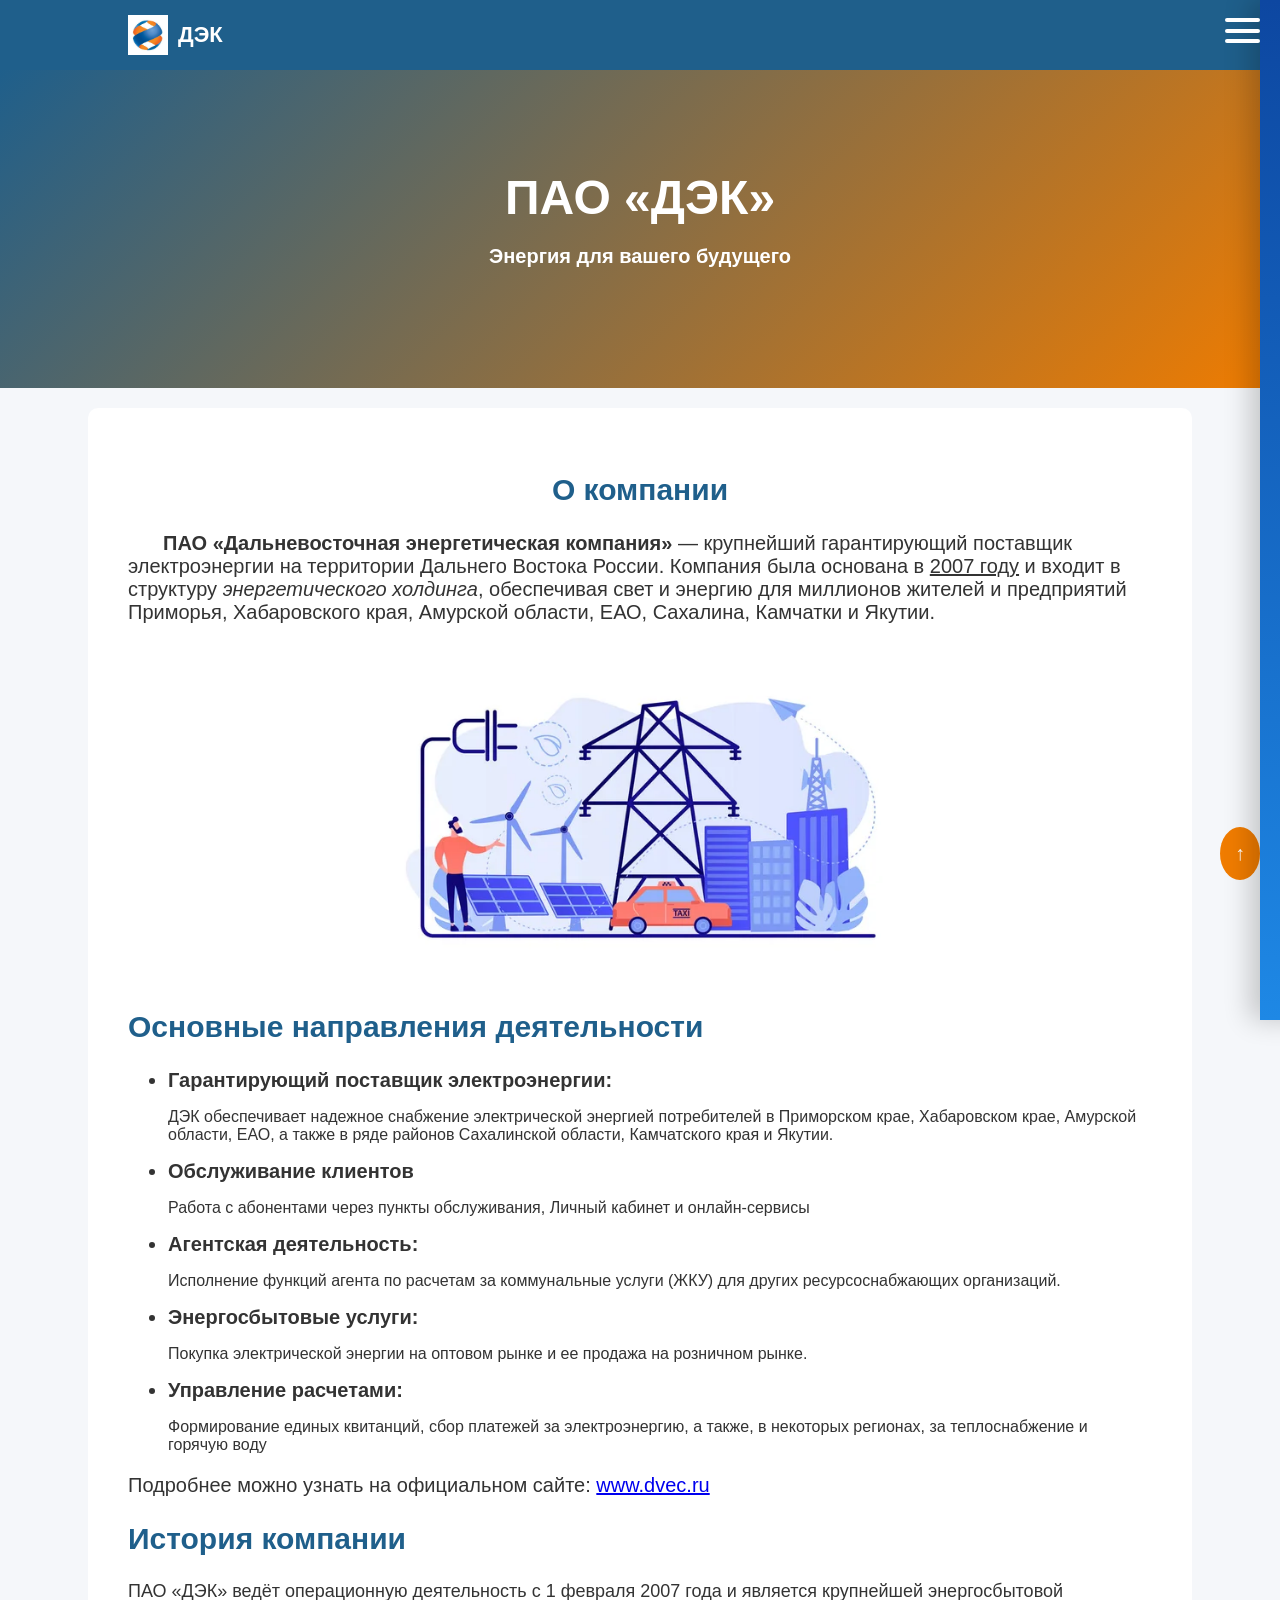
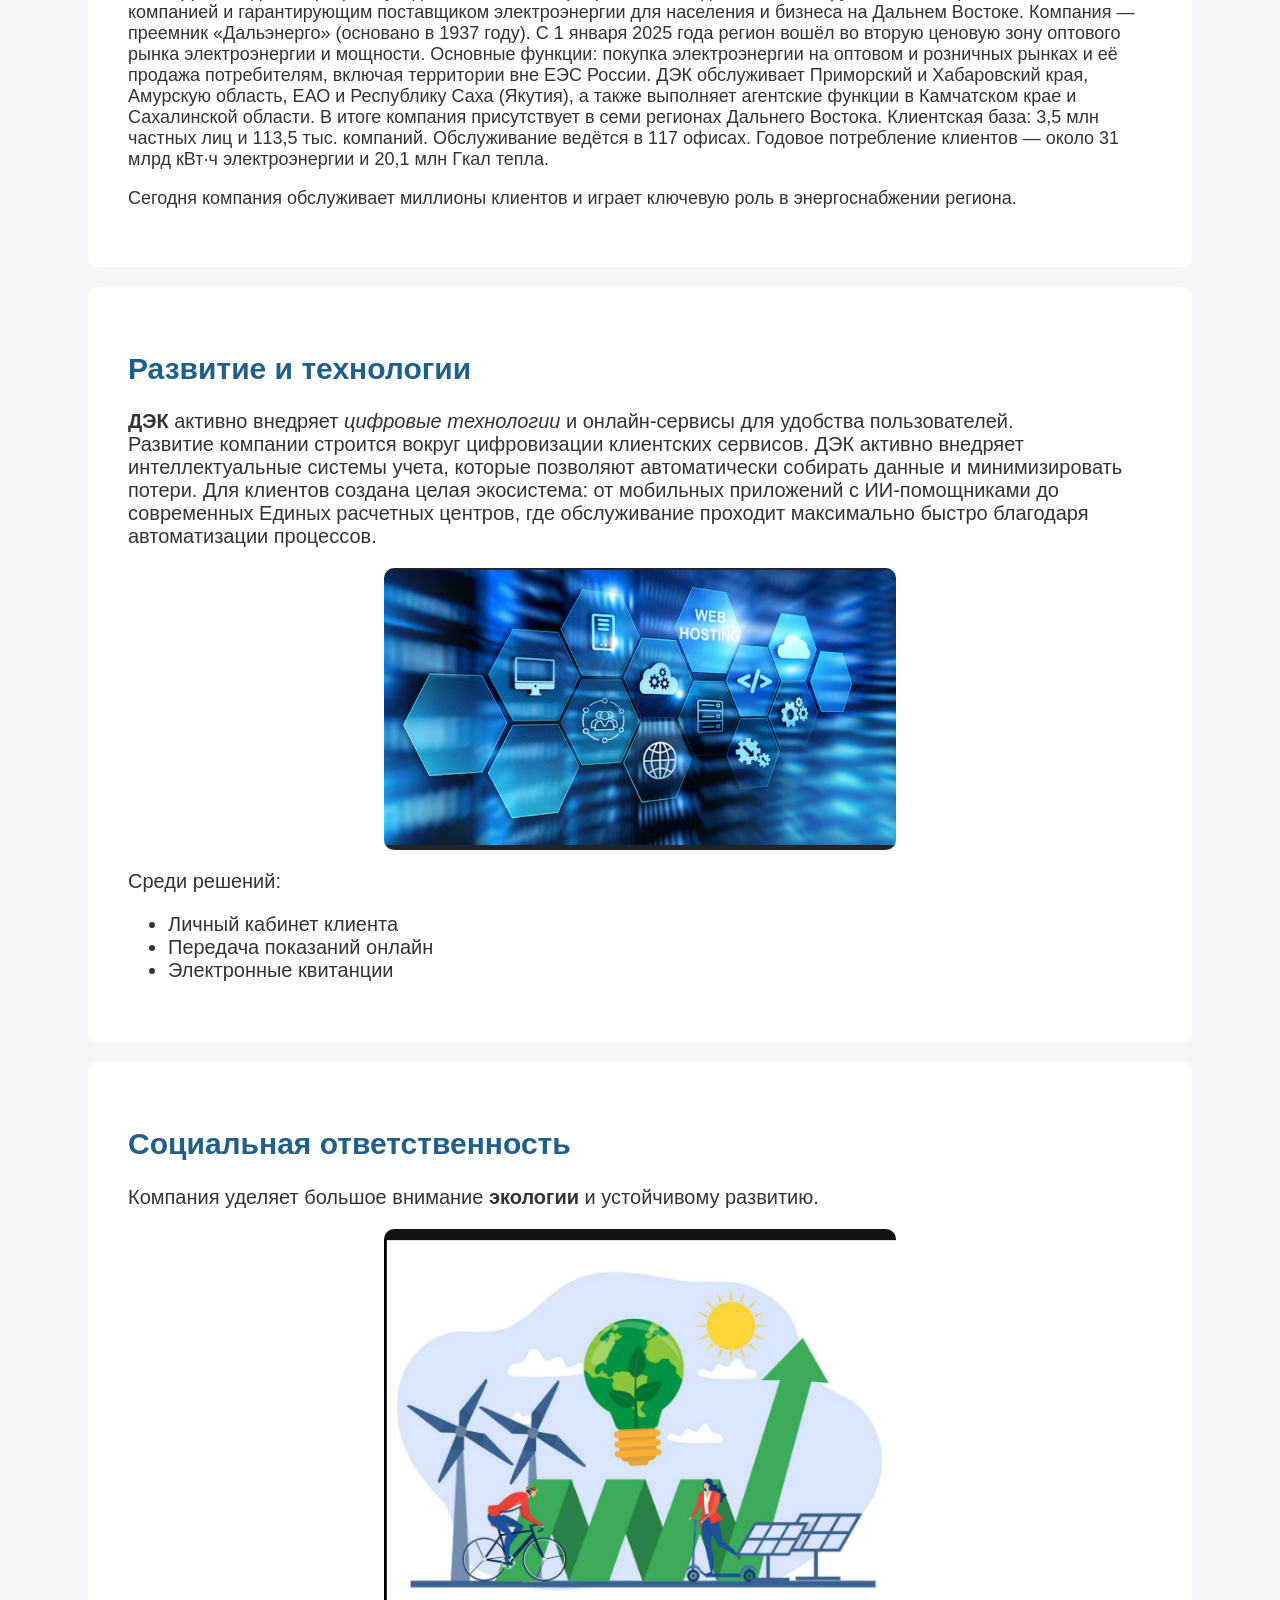
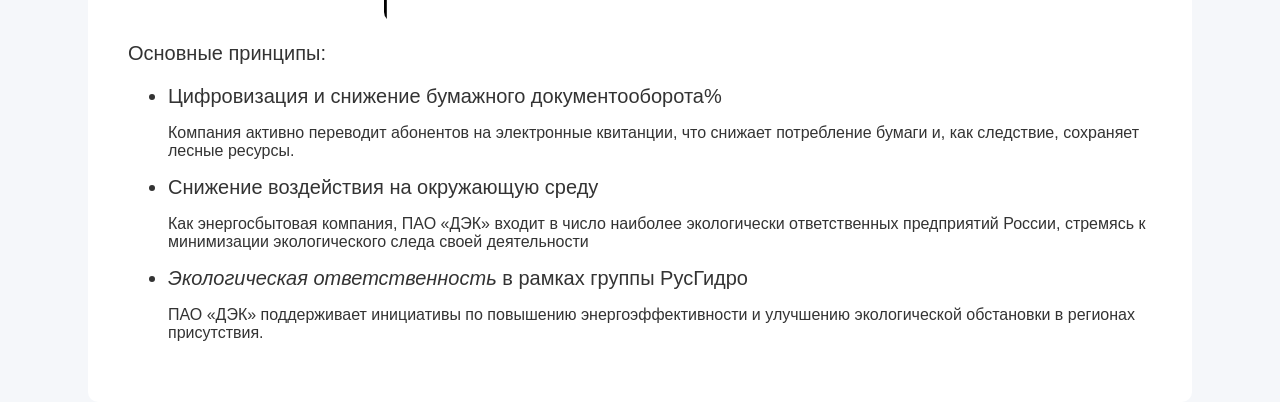
<file: index.html>
<!DOCTYPE html>
<html lang="ru">
<head>
    <meta charset="UTF-8">
    <title>О компании ПАО ДЭК</title>
    <link rel="stylesheet" href="company.css">
    <link rel="icon" href="../favicon-32x32.png">
    <link rel="icon" href="../favicon-16x16.png">
</head>

<style>
    .burger {
        position: fixed;
        top: 18px;
        right: 20px;
        width: 35px;
        height: 25px;
        cursor: pointer;
        z-index: 2000;

        display: flex;
        flex-direction: column;
        justify-content: space-between;
    }

    .burger span {
        height: 4px;
        background: white;
        border-radius: 3px;
        transition: 0.3s;
    }

    .side-menu {
        position: fixed;
        top: 0;
        right: -260px;
        width: 240px;
        height: 100%;
        background: linear-gradient(180deg, #0d47a1, #1e88e5);
        color: white;
        padding: 60px 20px;
        transition: 0.4s ease;
        z-index: 1500;
        box-shadow: -10px 0 25px rgba(0,0,0,0.2);
    }

    .side-menu h2 {
        margin-bottom: 20px;
    }

    .side-menu a {
        display: block;
        color: white;
        text-decoration: none;
        margin: 12px 0;
        font-size: 16px;
        opacity: 0.9;
    }

    .side-menu a:hover {
        opacity: 1;
        transform: translateX(5px);
        transition: 0.2s;
    }


    .side-menu.open {
        right: 0;
    }


    .overlay {
        position: fixed;
        top: 0;
        left: 0;
        width: 100%;
        height: 100%;

        background: rgba(0,0,0,0.4);
        opacity: 0;
        visibility: hidden;

        transition: 0.3s;
        z-index: 1400;
    }

    .overlay.show {
        opacity: 1;
        visibility: visible;
    }
</style>

<script>
    function toggleMenu() {
    const menu = document.getElementById("sideMenu");
    const overlay = document.getElementById("overlay");

    menu.classList.toggle("open");
    overlay.classList.toggle("show");
}
</script>
<body>

    
<div class="burger" onclick="toggleMenu()">
    <span></span>
    <span></span>
    <span></span>
</div>


<div id="sideMenu" class="side-menu">
    <h2>Меню</h2>
    <a href="index.html">О компании</a>
    <a href="news.html">Новости</a>
    <a href="rub-uah-calculator.html">Курс валют</a>
    <a href="map.html">Контакты</a>
    <a href="record.html">Видео</a>
</div>


<div id="overlay" class="overlay" onclick="toggleMenu()"></div>

<div id="top"></div>

<header class="header">
    <div class="container header-inner">
        
        <div class="logo-block">
            <img src="logo.jpeg" alt="ДЭК">
            <h1>ДЭК</h1>
        </div>

</header>

<section class="banner">
    <div class="banner-text">
        <h2>ПАО «ДЭК»</h2>
        <p><b>Энергия для вашего будущего</b></p>
    </div>
</section>

<section class="content container">

    <h1 style="text-align: center">О компании</h1>
    <p style="font-size: 20px; text-indent: 35px;">
        <b>ПАО «Дальневосточная энергетическая компания»</b> — крупнейший гарантирующий поставщик электроэнергии 
        на территории Дальнего Востока России. Компания была основана в <u>2007 году</u> и входит в структуру 
        <i>энергетического холдинга</i>, обеспечивая свет и энергию для миллионов жителей и предприятий Приморья,
        Хабаровского края, Амурской области, ЕАО, Сахалина, Камчатки и Якутии.
    </p>


    <img src="energetic.jpg">


    <h2>Основные направления деятельности</h2>
    <ul>
        <li><b>Гарантирующий поставщик электроэнергии:</b>
            <br><p style="font-size: 16px;">
                ДЭК обеспечивает надежное снабжение электрической энергией потребителей в Приморском крае, Хабаровском крае,
                Амурской области, ЕАО, а также в ряде районов Сахалинской области, Камчатского края и Якутии.
            </p>
        </li>
        <li><b>Обслуживание клиентов</b>
            <br><p style="font-size: 16px;">Работа с абонентами через пункты обслуживания, Личный кабинет и онлайн-сервисы</p>
        </li>
        <li><b>Агентская деятельность:</b>
            <br><p style="font-size: 16px;"> Исполнение функций агента по расчетам за коммунальные услуги (ЖКУ) для других
                ресурсоснабжающих организаций.</p>
        </li>
        <li><b>Энергосбытовые услуги:</b>
            <br><p style="font-size: 16px;">Покупка электрической энергии на оптовом рынке и ее продажа на розничном рынке.</p>
        </li>
        <li><b>Управление расчетами:</b>
            <br><p style="font-size: 16px;">Формирование единых квитанций, сбор платежей за электроэнергию, а также, в 
                некоторых регионах, за теплоснабжение и горячую воду
                </p>

        </li>
    </ul>

    <p>
        Подробнее можно узнать на официальном сайте:
        <a href="https://www.dvec.ru" target="_blank">www.dvec.ru</a>
    </p>

    <h2>История компании</h2>
    <p style="font-size: 18px;">
        ПАО «ДЭК» ведёт операционную деятельность с 1 февраля 2007 года и является крупнейшей энергосбытовой компанией и гарантирующим
        поставщиком электроэнергии для населения и бизнеса на Дальнем Востоке. Компания — преемник «Дальэнерго» (основано в 1937 году).
        С 1 января 2025 года регион вошёл во вторую ценовую зону оптового рынка электроэнергии и мощности.
        Основные функции: покупка электроэнергии на оптовом и розничных рынках и её продажа потребителям, включая территории вне ЕЭС России.
        ДЭК обслуживает Приморский и Хабаровский края, Амурскую область, ЕАО и Республику Саха (Якутия), а также выполняет агентские функции
        в Камчатском крае и Сахалинской области. В итоге компания присутствует в семи регионах Дальнего Востока.
        Клиентская база: 3,5 млн частных лиц и 113,5 тыс. компаний. Обслуживание ведётся в 117 офисах. Годовое потребление клиентов
        — около 31 млрд кВт·ч электроэнергии и 20,1 млн Гкал тепла.
    </p>

    <p style="font-size: 18px;">
        Сегодня компания обслуживает миллионы клиентов и играет ключевую роль в энергоснабжении региона.
    </p>

</section>


<section class="content container">

    <h2>Развитие и технологии</h2>
    <p>
        <b>ДЭК</b> активно внедряет <i>цифровые технологии</i> и онлайн-сервисы для удобства пользователей.
        <br>Развитие компании строится вокруг цифровизации клиентских сервисов. ДЭК активно внедряет интеллектуальные
        системы учета, которые позволяют автоматически собирать данные и минимизировать потери. Для клиентов создана
        целая экосистема: от мобильных приложений с ИИ-помощниками до современных Единых расчетных центров, 
        где обслуживание проходит максимально быстро благодаря автоматизации процессов.
    </p>

    <img src="techonologic.png">

    <p>
        Среди решений:
    </p>

    <ul>
        <li>Личный кабинет клиента</li>
        <li>Передача показаний онлайн</li>
        <li>Электронные квитанции</li>
    </ul>

</section>

<section class="content container">

    <h2>Социальная ответственность</h2>
    <p>
        Компания уделяет большое внимание <b>экологии</b> и устойчивому развитию.
    </p>

    <img src="ecologic.png">

    <p>
        Основные принципы:
    </p>

    <ul>
        <li>
            Цифровизация и снижение бумажного документооборота%
            <br><p style="font-size: 16px;">
                Компания активно переводит абонентов на электронные квитанции, что снижает потребление бумаги
                и, как следствие, сохраняет лесные ресурсы.
            </p>
        </li>
        <li>
            Снижение воздействия на окружающую среду
            <br><p style="font-size: 16px;">
                Как энергосбытовая компания, ПАО «ДЭК» входит в число наиболее экологически ответственных
                предприятий России, стремясь к минимизации экологического следа своей деятельности
            </p>
        </li>
        <li><i>Экологическая ответственность</i> в рамках группы РусГидро
            <br><p style="font-size: 16px;">
                 ПАО «ДЭК» поддерживает инициативы по повышению энергоэффективности и улучшению экологической
                 обстановки в регионах присутствия.
            </p>
        </li>
    </ul>

</section>

<a href="#top" class="to-top">↑</a>

</body>
</html>
</file>
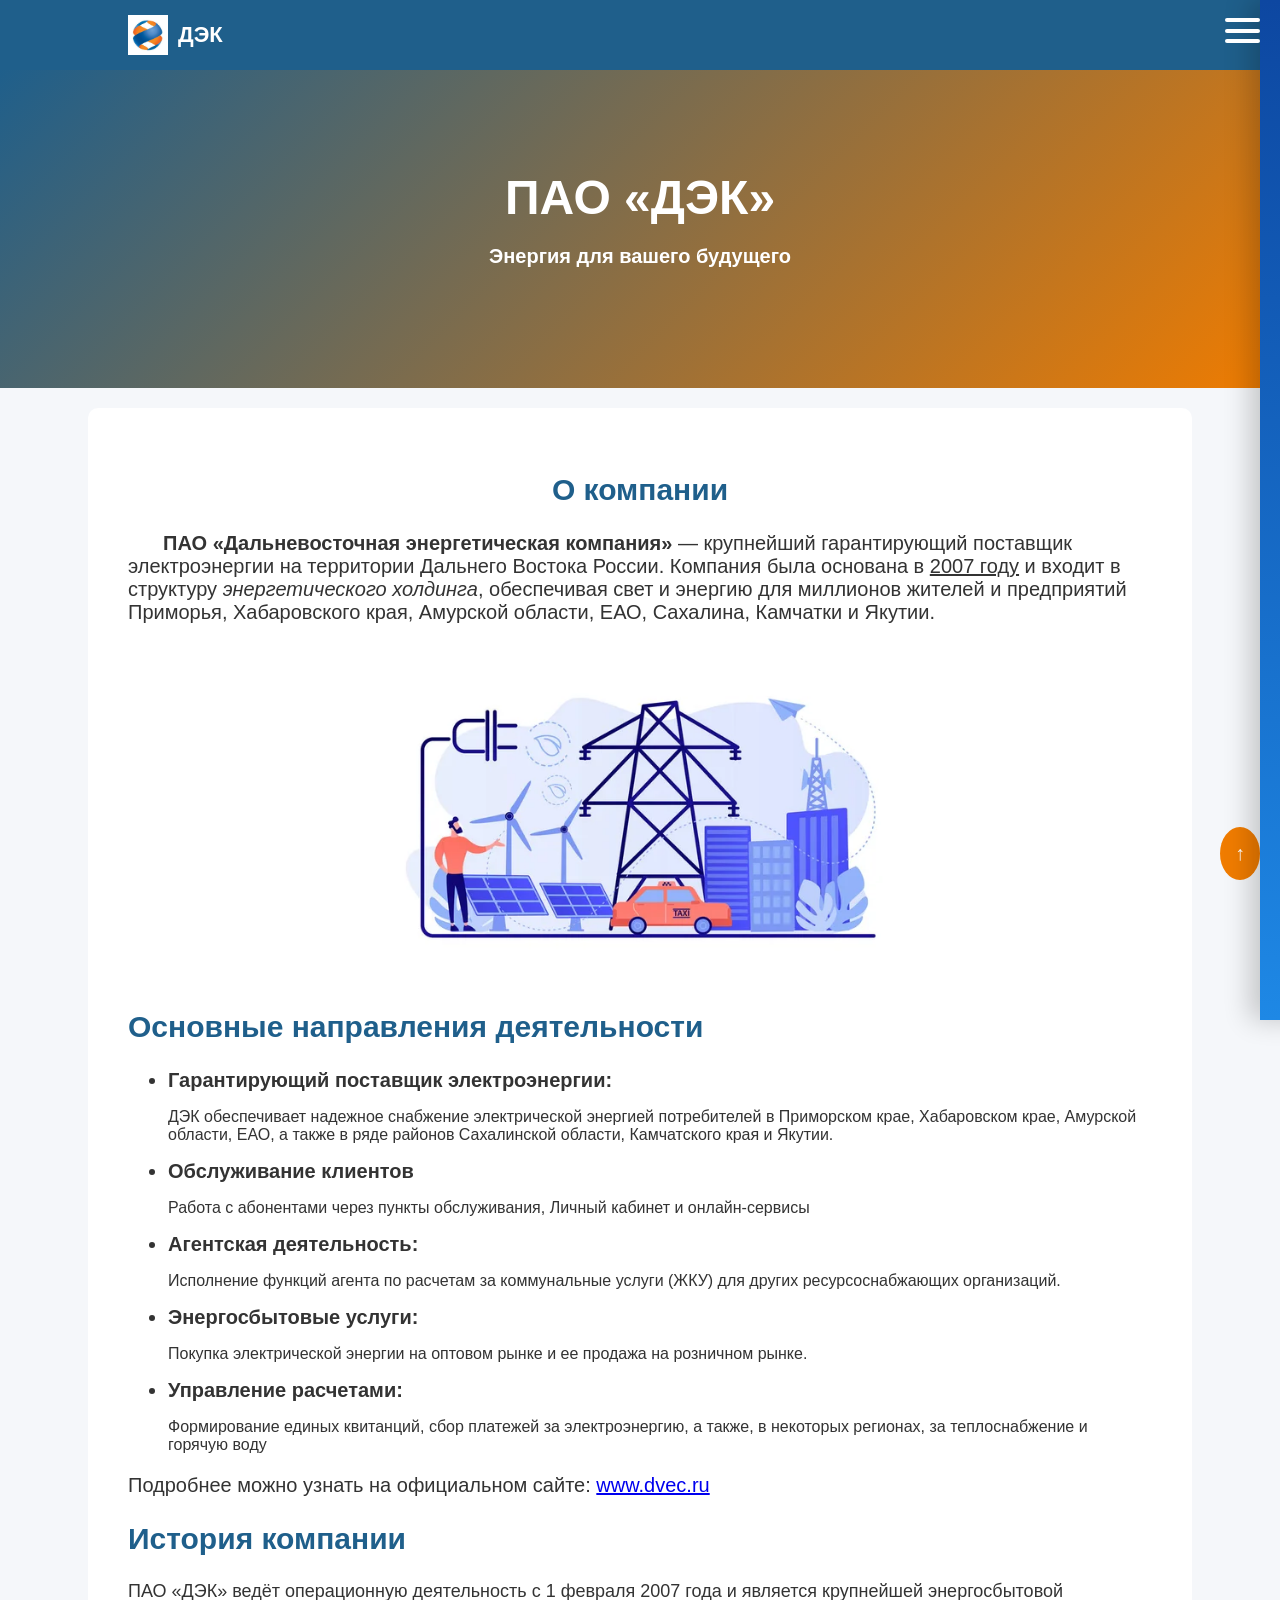
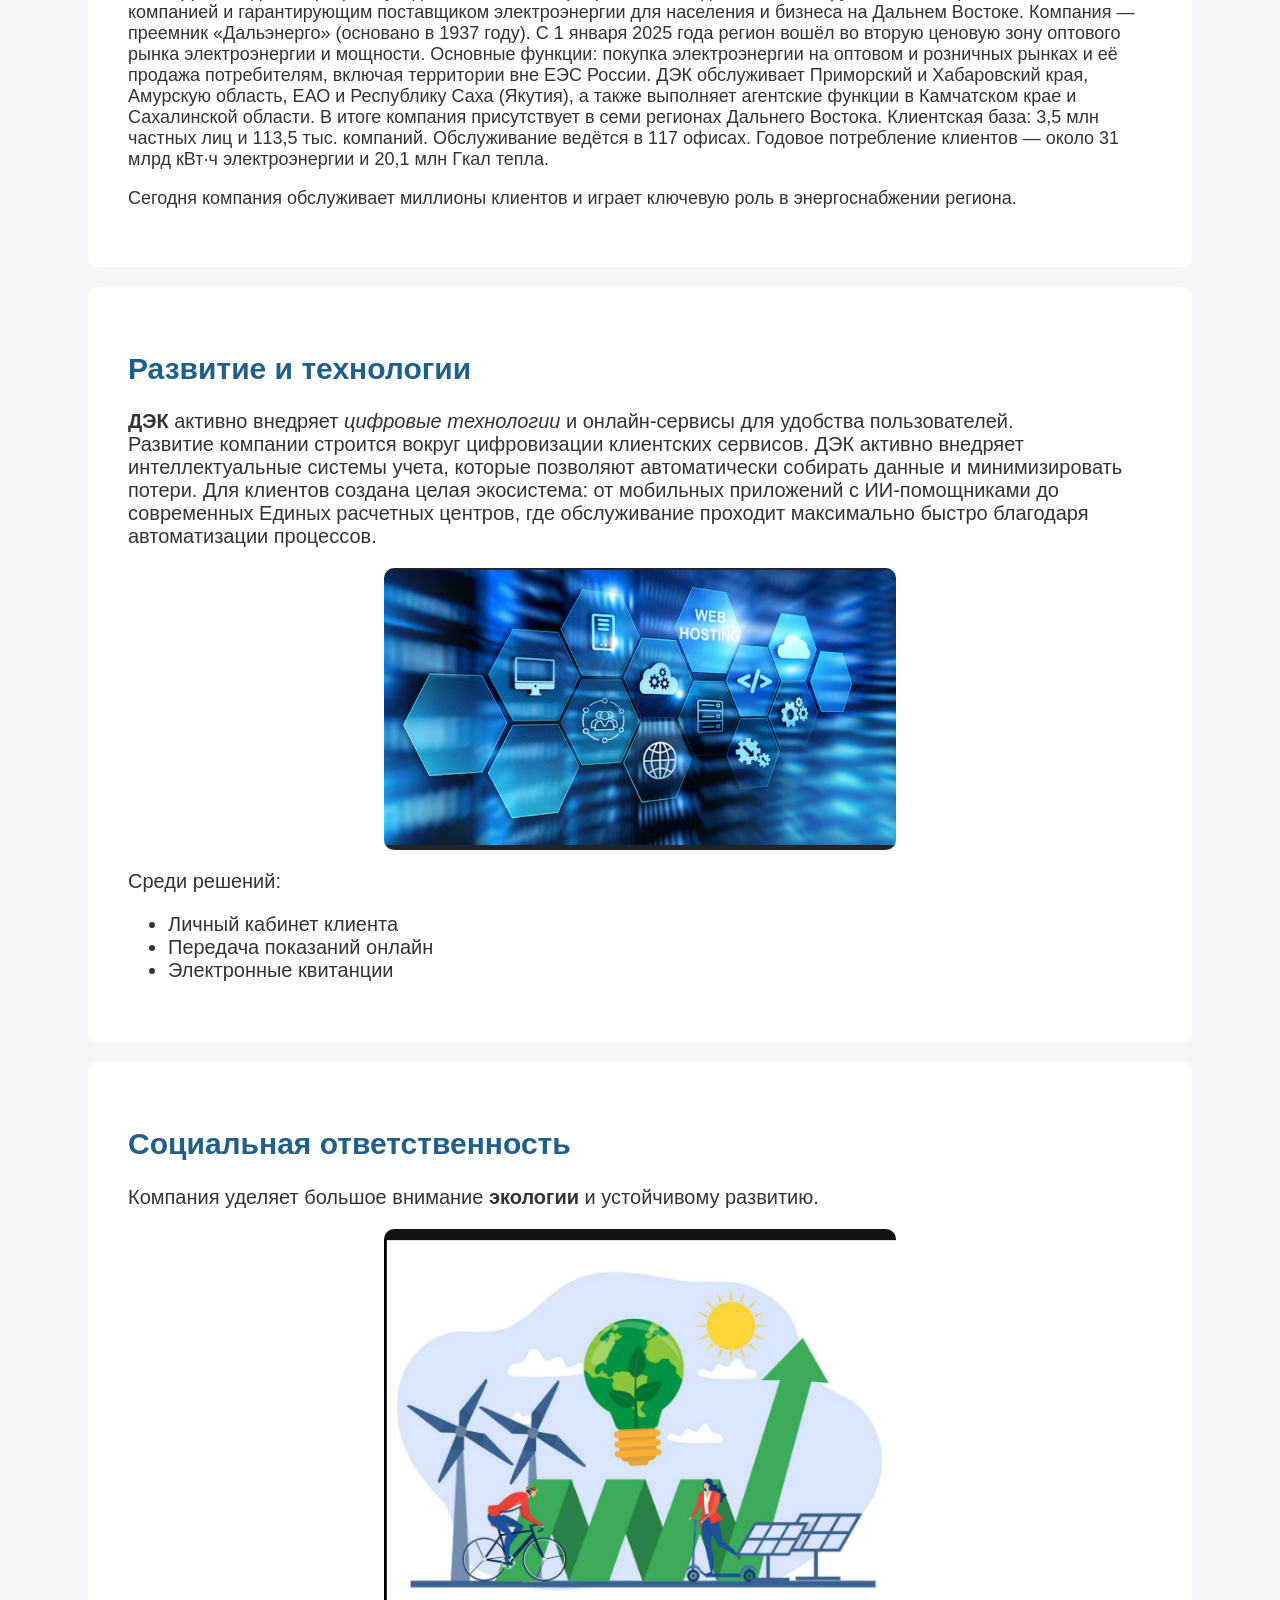
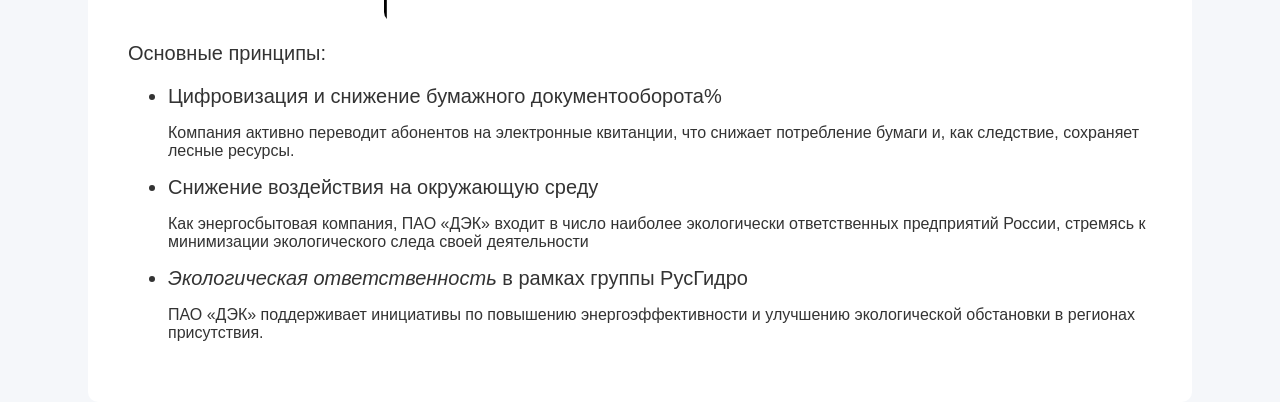
<file: company.html>
<!DOCTYPE html>
<html lang="ru">
<head>
    <meta charset="UTF-8">
    <title>О компании ПАО ДЭК</title>
    <link rel="stylesheet" href="company.css">
    <link rel="icon" href="../favicon-32x32.png">
    <link rel="icon" href="../favicon-16x16.png">
</head>

<style>
    .burger {
        position: fixed;
        top: 18px;
        right: 20px;
        width: 35px;
        height: 25px;
        cursor: pointer;
        z-index: 2000;

        display: flex;
        flex-direction: column;
        justify-content: space-between;
    }

    .burger span {
        height: 4px;
        background: white;
        border-radius: 3px;
        transition: 0.3s;
    }

    .side-menu {
        position: fixed;
        top: 0;
        right: -260px;
        width: 240px;
        height: 100%;
        background: linear-gradient(180deg, #0d47a1, #1e88e5);
        color: white;
        padding: 60px 20px;
        transition: 0.4s ease;
        z-index: 1500;
        box-shadow: -10px 0 25px rgba(0,0,0,0.2);
    }

    .side-menu h2 {
        margin-bottom: 20px;
    }

    .side-menu a {
        display: block;
        color: white;
        text-decoration: none;
        margin: 12px 0;
        font-size: 16px;
        opacity: 0.9;
    }

    .side-menu a:hover {
        opacity: 1;
        transform: translateX(5px);
        transition: 0.2s;
    }


    .side-menu.open {
        right: 0;
    }


    .overlay {
        position: fixed;
        top: 0;
        left: 0;
        width: 100%;
        height: 100%;

        background: rgba(0,0,0,0.4);
        opacity: 0;
        visibility: hidden;

        transition: 0.3s;
        z-index: 1400;
    }

    .overlay.show {
        opacity: 1;
        visibility: visible;
    }
</style>

<script>
    function toggleMenu() {
    const menu = document.getElementById("sideMenu");
    const overlay = document.getElementById("overlay");

    menu.classList.toggle("open");
    overlay.classList.toggle("show");
}
</script>
<body>

    
<div class="burger" onclick="toggleMenu()">
    <span></span>
    <span></span>
    <span></span>
</div>


<div id="sideMenu" class="side-menu">
    <h2>Меню</h2>
    <a href="company.html">О компании</a>
    <a href="news.html">Новости</a>
    <a href="rub-uah-calculator.html">Курс валют</a>
    <a href="map.html">Контакты</a>
    <a href="record.html">Видео</a>
</div>


<div id="overlay" class="overlay" onclick="toggleMenu()"></div>

<div id="top"></div>

<header class="header">
    <div class="container header-inner">
        
        <div class="logo-block">
            <img src="logo.jpeg" alt="ДЭК">
            <h1>ДЭК</h1>
        </div>

</header>

<section class="banner">
    <div class="banner-text">
        <h2>ПАО «ДЭК»</h2>
        <p><b>Энергия для вашего будущего</b></p>
    </div>
</section>

<section class="content container">

    <h1 style="text-align: center">О компании</h1>
    <p style="font-size: 20px; text-indent: 35px;">
        <b>ПАО «Дальневосточная энергетическая компания»</b> — крупнейший гарантирующий поставщик электроэнергии 
        на территории Дальнего Востока России. Компания была основана в <u>2007 году</u> и входит в структуру 
        <i>энергетического холдинга</i>, обеспечивая свет и энергию для миллионов жителей и предприятий Приморья,
        Хабаровского края, Амурской области, ЕАО, Сахалина, Камчатки и Якутии.
    </p>


    <img src="energetic.jpg">


    <h2>Основные направления деятельности</h2>
    <ul>
        <li><b>Гарантирующий поставщик электроэнергии:</b>
            <br><p style="font-size: 16px;">
                ДЭК обеспечивает надежное снабжение электрической энергией потребителей в Приморском крае, Хабаровском крае,
                Амурской области, ЕАО, а также в ряде районов Сахалинской области, Камчатского края и Якутии.
            </p>
        </li>
        <li><b>Обслуживание клиентов</b>
            <br><p style="font-size: 16px;">Работа с абонентами через пункты обслуживания, Личный кабинет и онлайн-сервисы</p>
        </li>
        <li><b>Агентская деятельность:</b>
            <br><p style="font-size: 16px;"> Исполнение функций агента по расчетам за коммунальные услуги (ЖКУ) для других
                ресурсоснабжающих организаций.</p>
        </li>
        <li><b>Энергосбытовые услуги:</b>
            <br><p style="font-size: 16px;">Покупка электрической энергии на оптовом рынке и ее продажа на розничном рынке.</p>
        </li>
        <li><b>Управление расчетами:</b>
            <br><p style="font-size: 16px;">Формирование единых квитанций, сбор платежей за электроэнергию, а также, в 
                некоторых регионах, за теплоснабжение и горячую воду
                </p>

        </li>
    </ul>

    <p>
        Подробнее можно узнать на официальном сайте:
        <a href="https://www.dvec.ru" target="_blank">www.dvec.ru</a>
    </p>

    <h2>История компании</h2>
    <p style="font-size: 18px;">
        ПАО «ДЭК» ведёт операционную деятельность с 1 февраля 2007 года и является крупнейшей энергосбытовой компанией и гарантирующим
        поставщиком электроэнергии для населения и бизнеса на Дальнем Востоке. Компания — преемник «Дальэнерго» (основано в 1937 году).
        С 1 января 2025 года регион вошёл во вторую ценовую зону оптового рынка электроэнергии и мощности.
        Основные функции: покупка электроэнергии на оптовом и розничных рынках и её продажа потребителям, включая территории вне ЕЭС России.
        ДЭК обслуживает Приморский и Хабаровский края, Амурскую область, ЕАО и Республику Саха (Якутия), а также выполняет агентские функции
        в Камчатском крае и Сахалинской области. В итоге компания присутствует в семи регионах Дальнего Востока.
        Клиентская база: 3,5 млн частных лиц и 113,5 тыс. компаний. Обслуживание ведётся в 117 офисах. Годовое потребление клиентов
        — около 31 млрд кВт·ч электроэнергии и 20,1 млн Гкал тепла.
    </p>

    <p style="font-size: 18px;">
        Сегодня компания обслуживает миллионы клиентов и играет ключевую роль в энергоснабжении региона.
    </p>

</section>


<section class="content container">

    <h2>Развитие и технологии</h2>
    <p>
        <b>ДЭК</b> активно внедряет <i>цифровые технологии</i> и онлайн-сервисы для удобства пользователей.
        <br>Развитие компании строится вокруг цифровизации клиентских сервисов. ДЭК активно внедряет интеллектуальные
        системы учета, которые позволяют автоматически собирать данные и минимизировать потери. Для клиентов создана
        целая экосистема: от мобильных приложений с ИИ-помощниками до современных Единых расчетных центров, 
        где обслуживание проходит максимально быстро благодаря автоматизации процессов.
    </p>

    <img src="techonologic.png">

    <p>
        Среди решений:
    </p>

    <ul>
        <li>Личный кабинет клиента</li>
        <li>Передача показаний онлайн</li>
        <li>Электронные квитанции</li>
    </ul>

</section>

<section class="content container">

    <h2>Социальная ответственность</h2>
    <p>
        Компания уделяет большое внимание <b>экологии</b> и устойчивому развитию.
    </p>

    <img src="ecologic.png">

    <p>
        Основные принципы:
    </p>

    <ul>
        <li>
            Цифровизация и снижение бумажного документооборота%
            <br><p style="font-size: 16px;">
                Компания активно переводит абонентов на электронные квитанции, что снижает потребление бумаги
                и, как следствие, сохраняет лесные ресурсы.
            </p>
        </li>
        <li>
            Снижение воздействия на окружающую среду
            <br><p style="font-size: 16px;">
                Как энергосбытовая компания, ПАО «ДЭК» входит в число наиболее экологически ответственных
                предприятий России, стремясь к минимизации экологического следа своей деятельности
            </p>
        </li>
        <li><i>Экологическая ответственность</i> в рамках группы РусГидро
            <br><p style="font-size: 16px;">
                 ПАО «ДЭК» поддерживает инициативы по повышению энергоэффективности и улучшению экологической
                 обстановки в регионах присутствия.
            </p>
        </li>
    </ul>

</section>

<a href="#top" class="to-top">↑</a>

</body>
</html>
</file>
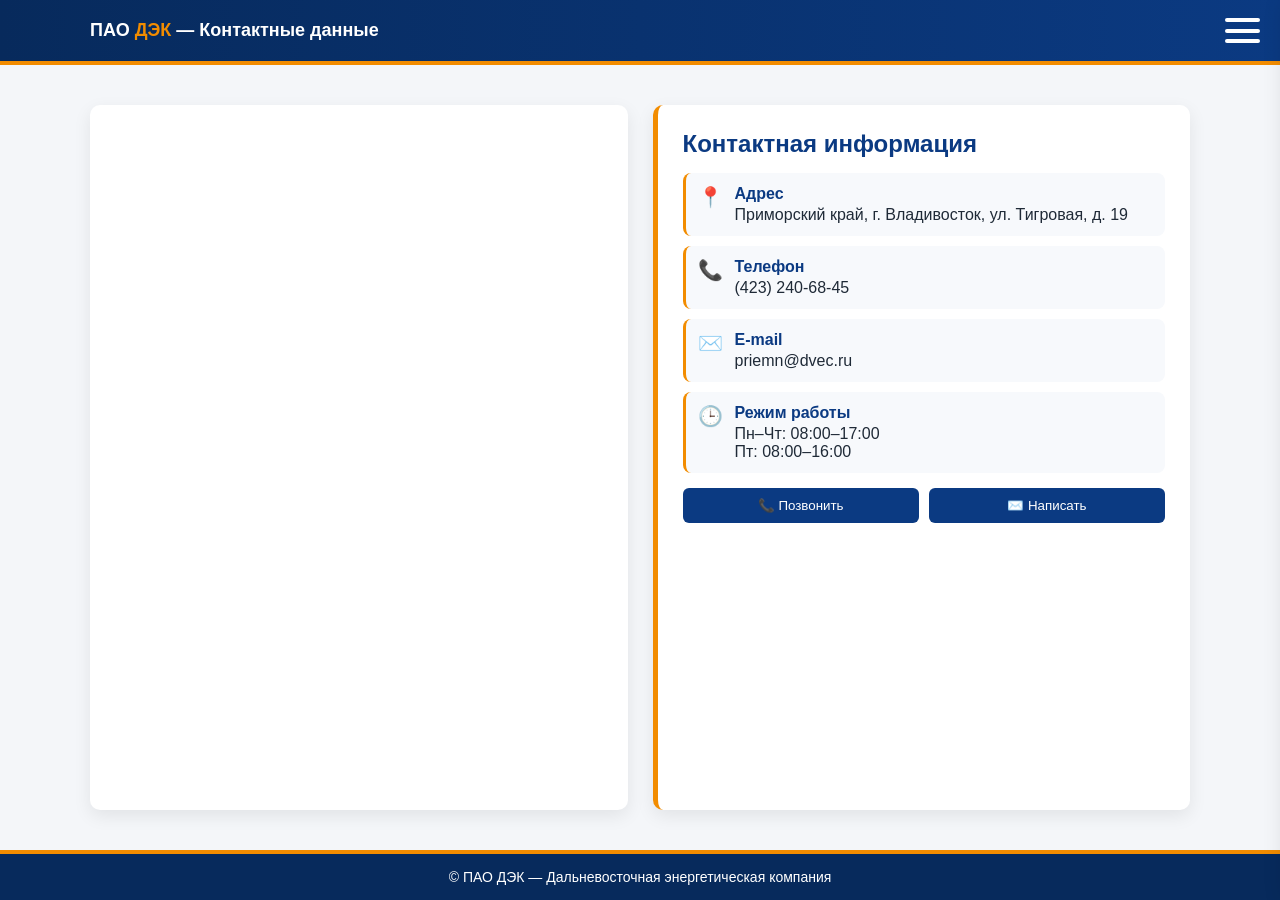
<file: map.html>
<!DOCTYPE html>
<html lang="ru">
<head>
    <meta charset="UTF-8">
    <meta name="viewport" content="width=device-width, initial-scale=1.0">
    <title>Контактные данные</title>

    <link rel="icon" href="../favicon-32x32.png">
    <link rel="icon" href="../favicon-16x16.png">


    <script>
        function toggleMenu() {
            const menu = document.getElementById("sideMenu");
            const overlay = document.getElementById("overlay");

            menu.classList.toggle("open");
            overlay.classList.toggle("show");
        }
    </script>
    <style>
        :root {
            --blue: #0b3a82;
            --blue-dark: #072a5c;
            --orange: #f28c00;
            --bg: #f4f6f9;
            --text: #1f2a37;
            --card: #ffffff;
        }

        * {
            margin: 0;
            padding: 0;
            box-sizing: border-box;
            font-family: Arial, Helvetica, sans-serif;
        }


        body {
            min-height: 100vh;
            display: flex;
            flex-direction: column;
            background: var(--bg);
            color: var(--text);
        }

        header {
            background: linear-gradient(90deg, var(--blue-dark), var(--blue));
            color: white;
            padding: 20px 0;
            border-bottom: 4px solid var(--orange);
        }

        .header-container {
            width: 90%;
            max-width: 1100px;
            margin: auto;
            font-size: 18px;
            font-weight: bold;
        }

        .accent {
            color: var(--orange);
        }


        main {
            flex: 1;
            width: 90%;
            max-width: 1100px;
            margin: 40px auto;

            display: grid;
            grid-template-columns: 1fr 1fr;
            gap: 25px;
        }

        .map, .contact {
            background: var(--card);
            border-radius: 10px;
            box-shadow: 0 6px 18px rgba(0,0,0,0.08);
            padding: 15px;
        }

        .contact {
            border-left: 5px solid var(--orange);
            padding: 25px;
        }

        .contact h2 {
            color: var(--blue);
            margin-bottom: 15px;
        }

        .contact p {
            margin-bottom: 10px;
            line-height: 1.5;
        }

        .label {
            font-weight: bold;
            color: var(--blue-dark);
        }

        iframe {
            width: 100%;
            height: 100%;
            min-height: 350px;
            border: 0;
            border-radius: 8px;
        }

        footer {
            background: var(--blue-dark);
            color: white;
            text-align: center;
            padding: 15px;
            border-top: 4px solid var(--orange);
            font-size: 14px;
        }

        @media (max-width: 800px) {
            main {
                grid-template-columns: 1fr;
            }
        }

        .info-block {
    display: flex;
    gap: 12px;
    padding: 12px;
    margin-bottom: 10px;
    background: #f7f9fc;
    border-radius: 8px;
    border-left: 3px solid #f28c00;
}

    .icon {
        font-size: 20px;
    }

    .label {
        font-weight: bold;
        color: #0b3a82;
        margin-bottom: 3px;
    }

    .actions {
        margin-top: 15px;
        display: flex;
        gap: 10px;
    }

    .actions button {
        flex: 1;
        padding: 10px;
        border: none;
        background: #0b3a82;
        color: white;
        border-radius: 6px;
        cursor: pointer;
        transition: 0.2s;
    }

    .actions button:hover {
        background: #072a5c;
    }

    .burger {
        position: fixed;
        top: 18px;
        right: 20px;
        width: 35px;
        height: 25px;
        cursor: pointer;
        z-index: 2000;

        display: flex;
        flex-direction: column;
        justify-content: space-between;
    }

    .burger span {
        height: 4px;
        background: white;
        border-radius: 3px;
        transition: 0.3s;
    }


    .side-menu {
        position: fixed;
        top: 0;
        right: -260px;
        width: 240px;
        height: 100%;
        background: linear-gradient(180deg, #0d47a1, #1e88e5);
        color: white;
        padding: 60px 20px;
        transition: 0.4s ease;
        z-index: 1500;
        box-shadow: -10px 0 25px rgba(0,0,0,0.2);
    }

    .side-menu h2 {
        margin-bottom: 20px;
    }

    .side-menu a {
        display: block;
        color: white;
        text-decoration: none;
        margin: 12px 0;
        font-size: 16px;
        opacity: 0.9;
    }

    .side-menu a:hover {
        opacity: 1;
        transform: translateX(5px);
        transition: 0.2s;
    }


    .side-menu.open {
        right: 0;
    }


    .overlay {
        position: fixed;
        top: 0;
        left: 0;
        width: 100%;
        height: 100%;

        background: rgba(0,0,0,0.4);
        opacity: 0;
        visibility: hidden;

        transition: 0.3s;
        z-index: 1400;
    }
    </style>
</head>

<body>

<div class="burger" onclick="toggleMenu()">
    <span></span>
    <span></span>
    <span></span>
</div>


<div id="sideMenu" class="side-menu">
    <h2>Меню</h2>
    <a href="company.html">О компании</a>
    <a href="news.html">Новости</a>
    <a href="rub-uah-calculator.html">Курс валют</a>
    <a href="map.html">Контакты</a>
    <a href="record.html">Видео</a>
</div>


<div id="overlay" class="overlay" onclick="toggleMenu()"></div>

<header>
    <div class="header-container">
        ПАО <span class="accent">ДЭК</span> — Контактные данные
    </div>
</header>

<main>

    <div class="map">
        <iframe 
            src="https://yandex.ru/map-widget/v1/?um=constructor%3Aaa2e27349a985e7830bc37b40a4cf7479247387516ed9913216d6f07e19b8abb&source=constructor">
        </iframe>
    </div>

<div class="contact">
    <h2>Контактная информация</h2>

    <div class="info-block">
        <div class="icon">📍</div>
        <div>
            <div class="label">Адрес</div>
            <div>Приморский край, г. Владивосток, ул. Тигровая, д. 19</div>
        </div>
    </div>

    <div class="info-block">
        <div class="icon">📞</div>
        <div>
            <div class="label">Телефон</div>
            <div>(423) 240-68-45</div>
        </div>
    </div>

    <div class="info-block">
        <div class="icon">✉️</div>
        <div>
            <div class="label">E-mail</div>
            <div>priemn@dvec.ru</div>
        </div>
    </div>

    <div class="info-block">
        <div class="icon">🕒</div>
        <div>
            <div class="label">Режим работы</div>
            <div>Пн–Чт: 08:00–17:00<br>Пт: 08:00–16:00</div>
        </div>
    </div>

    <div class="actions">
        <button>📞 Позвонить</button>
        <button>✉️ Написать</button>
    </div>
</div>

</main>

<footer>
    © ПАО ДЭК — Дальневосточная энергетическая компания
</footer>

</body>
</html>
</file>
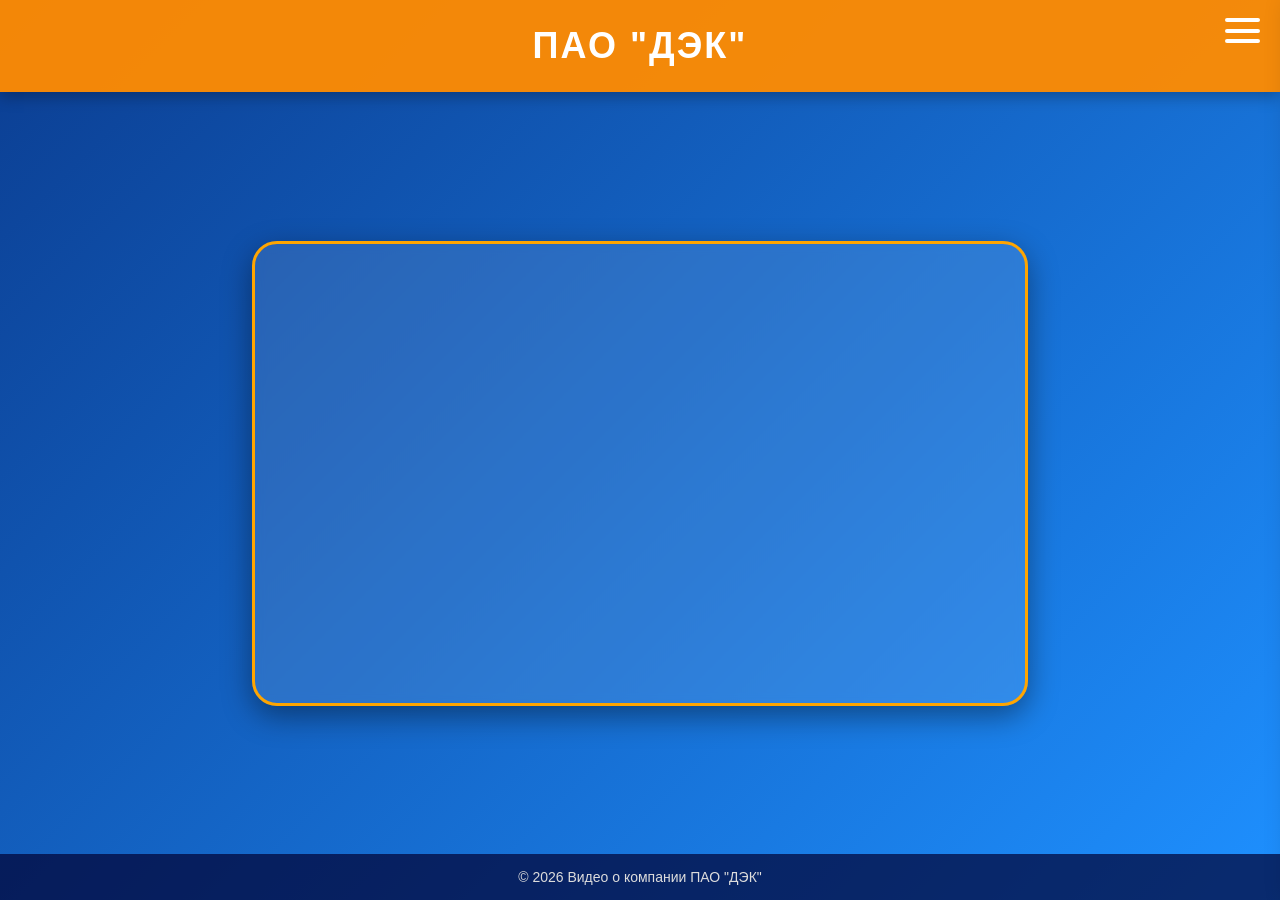
<file: record.html>
<!DOCTYPE html>
<html lang="ru">
<head>
    <meta charset="UTF-8">
    <meta name="viewport" content="width=device-width, initial-scale=1.0">
    <title>Видео. Шнайдер К.Н</title>
    <link rel="icon" href="../favicon-32x32.png">
    <link rel="icon" href="../favicon-16x16.png">

    <script>
        function toggleMenu() {
            const menu = document.getElementById("sideMenu");
            const overlay = document.getElementById("overlay");

            menu.classList.toggle("open");
            overlay.classList.toggle("show");
        }
    </script>

    <style>
        * {
            margin: 0;
            padding: 0;
            box-sizing: border-box;
        }

        body {
            font-family: Arial, Helvetica, sans-serif;
            background: linear-gradient(135deg, #0b3d91, #1e90ff);
            min-height: 100vh;
            color: white;
            display: flex;
            flex-direction: column;
        }

        header {
            background: rgba(255, 140, 0, 0.95);
            padding: 25px;
            text-align: center;
            box-shadow: 0 4px 15px rgba(0,0,0,0.3);
        }

        header div {
            font-size: 36px;
            font-weight: bold;
            letter-spacing: 2px;
            text-transform: uppercase;
        }

        main {
            flex: 1;
            display: flex;
            justify-content: center;
            align-items: center;
            padding: 50px 20px;
        }

        .video-container {
            background: rgba(255,255,255,0.1);
            padding: 25px;
            border-radius: 25px;
            box-shadow: 0 10px 30px rgba(0,0,0,0.4);
            backdrop-filter: blur(6px);
            border: 3px solid orange;
            transition: 0.3s;
        }

        .video-container:hover {
            transform: scale(1.02);
            box-shadow: 0 15px 35px rgba(255,140,0,0.5);
        }

        iframe {
            border-radius: 15px;
            max-width: 100%;
        }

        footer {
            background: rgba(0, 0, 50, 0.7);
            text-align: center;
            padding: 15px;
            font-size: 14px;
            color: #dcdcdc;
        }


    .burger {
        position: fixed;
        top: 18px;
        right: 20px;
        width: 35px;
        height: 25px;
        cursor: pointer;
        z-index: 2000;

        display: flex;
        flex-direction: column;
        justify-content: space-between;
    }

    .burger span {
        height: 4px;
        background: white;
        border-radius: 3px;
        transition: 0.3s;
    }


    .side-menu {
        position: fixed;
        top: 0;
        right: -260px;
        width: 240px;
        height: 100%;
        background: linear-gradient(180deg, #0d47a1, #1e88e5);
        color: white;
        padding: 60px 20px;
        transition: 0.4s ease;
        z-index: 1500;
        box-shadow: -10px 0 25px rgba(0,0,0,0.2);
    }

    .side-menu h2 {
        margin-bottom: 20px;
    }

    .side-menu a {
        display: block;
        color: white;
        text-decoration: none;
        margin: 12px 0;
        font-size: 16px;
        opacity: 0.9;
    }

    .side-menu a:hover {
        opacity: 1;
        transform: translateX(5px);
        transition: 0.2s;
    }


    .side-menu.open {
        right: 0;
    }


    .overlay {
        position: fixed;
        top: 0;
        left: 0;
        width: 100%;
        height: 100%;

        background: rgba(0,0,0,0.4);
        opacity: 0;
        visibility: hidden;

        transition: 0.3s;
        z-index: 1400;
    }
    </style>
</head>

<body>

    <div class="burger" onclick="toggleMenu()">
        <span></span>
        <span></span>
        <span></span>
    </div>


    <div id="sideMenu" class="side-menu">
        <h2>Меню</h2>
        <a href="company.html">О компании</a>
        <a href="news.html">Новости</a>
        <a href="rub-uah-calculator.html">Курс валют</a>
        <a href="map.html">Контакты</a>
        <a href="record.html">Видео</a>
    </div>


    <div id="overlay" class="overlay" onclick="toggleMenu()"></div>

    <header>
        <div>
            ПАО "ДЭК"
        </div>
    </header>

    <main>
        <div class="video-container">
            <iframe 
                width="720" 
                height="405" 
                src="https://rutube.ru/play/embed/43d94e7e387253578d6ac6cbd18cc131/" 
                style="border: none;" 
                allow="clipboard-write; autoplay" 
                allowfullscreen>
            </iframe>
        </div>
    </main>

    <footer>
        © 2026 Видео о компании ПАО "ДЭК"
    </footer>

</body>
</html>
</file>
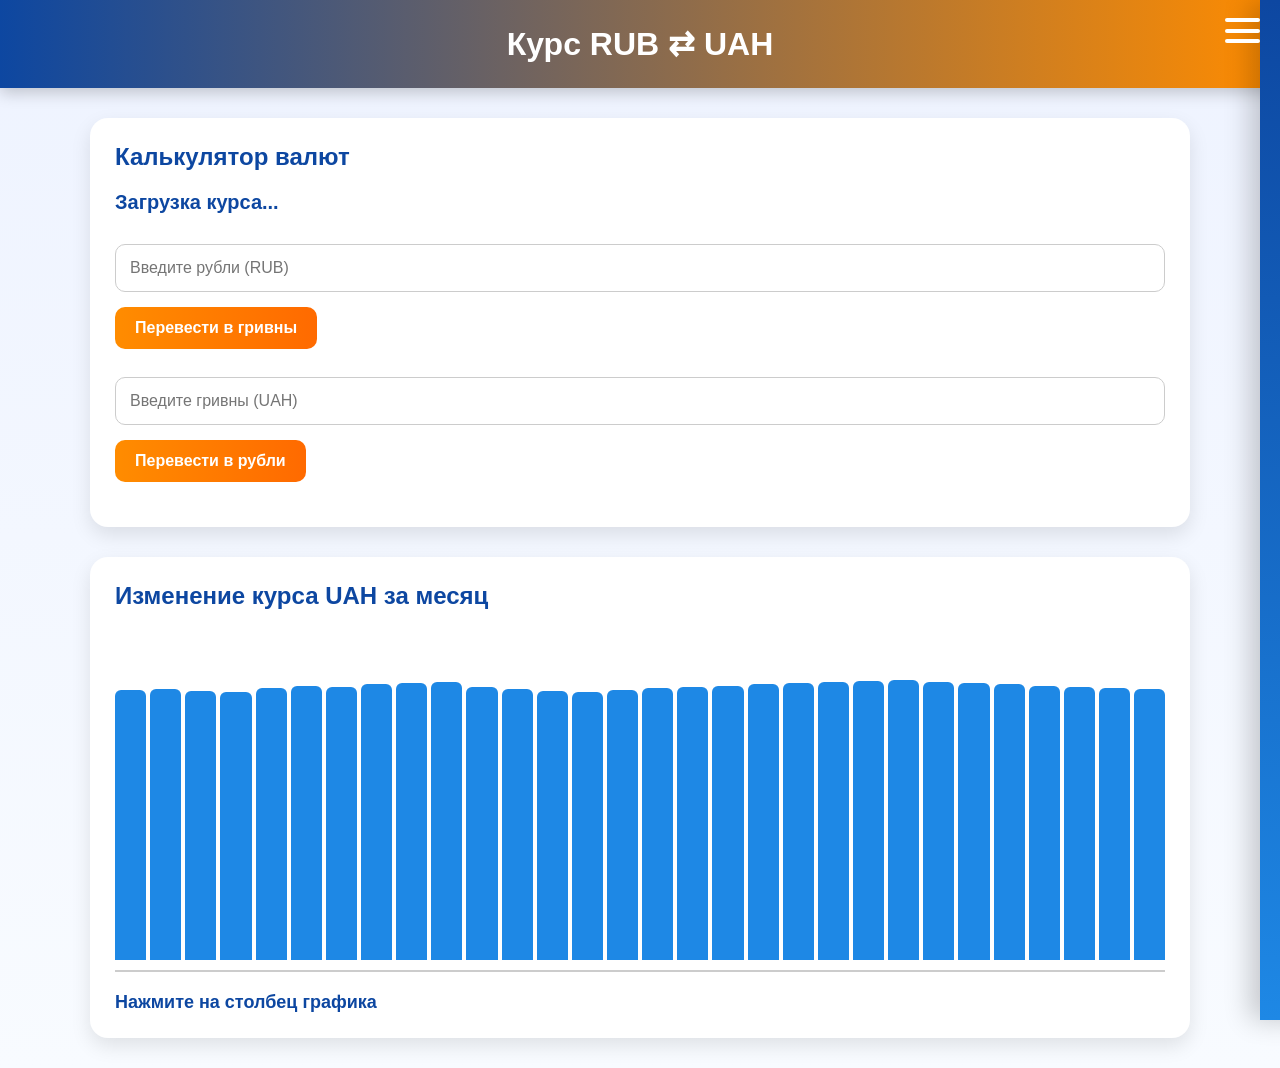
<file: rub-uah-calculator.html>
<!DOCTYPE html>
<html lang="ru">
<head>
<meta charset="UTF-8">
<title>Курс RUB ⇄ UAH</title>
<link rel="icon" href="../favicon-32x32.png">
<link rel="icon" href="../favicon-16x16.png">


<script src="https://www.cbr-xml-daily.ru/money.js"></script>


<script>

function CBR_XML_Daily_Ru(rates) {


    window.uahRate = rates.Valute.UAH.Value / 10;


    let rateBlock = document.getElementById("rate");

    rateBlock.innerHTML =
        "1 UAH = " +
        window.uahRate.toFixed(4).replace('.', ',') +
        " RUB";
}

</script>

<script src="//www.cbr-xml-daily.ru/daily_jsonp.js" async></script>

<style>

body{
    margin:0;
    font-family:Arial, sans-serif;
    background:linear-gradient(180deg,#eef3ff,#f8fbff);
    color:#1b2a4a;
}


header{
    background:linear-gradient(90deg,#0d47a1,#ff8c00);
    color:white;
    text-align:center;
    padding:25px;
    font-size:32px;
    font-weight:bold;
    box-shadow:0 5px 15px rgba(0,0,0,0.2);
}


.container{
    width:90%;
    max-width:1100px;
    margin:30px auto;
}


.card{
    background:white;
    border-radius:18px;
    padding:25px;
    margin-bottom:30px;
    box-shadow:0 8px 20px rgba(0,0,0,0.1);
}


h2{
    margin-top:0;
    color:#0d47a1;
}


input{
    width:100%;
    padding:14px;
    margin-top:10px;
    margin-bottom:15px;

    border-radius:10px;
    border:1px solid #ccc;

    font-size:16px;
    box-sizing:border-box;
}


button{
    background:linear-gradient(90deg,#ff8c00,#ff6a00);
    color:white;
    border:none;

    padding:12px 20px;
    border-radius:10px;

    cursor:pointer;
    font-size:16px;
    font-weight:bold;

    transition:0.3s;
}

button:hover{
    transform:scale(1.03);
}


#rate{
    margin-bottom:20px;
    font-size:20px;
    font-weight:bold;
    color:#0d47a1;
}


.result{
    margin-top:20px;
    font-size:22px;
    font-weight:bold;
}


.chart{
    display:flex;
    align-items:flex-end;
    gap:4px;

    height:320px;

    margin-top:30px;

    border-bottom:2px solid #ccc;
    padding-bottom:10px;
}


.bar{
    flex:1;
    background:#1e88e5;

    border-radius:6px 6px 0 0;

    cursor:pointer;
    transition:0.3s;
}

.bar:hover{
    background:#ff8c00;
}


.bar.active{
    background:#ff6a00;
}


.info{
    margin-top:20px;
    font-size:18px;
    font-weight:bold;
    color:#0d47a1;
}

.burger {
    position: fixed;
    top: 18px;
    right: 20px;
    width: 35px;
    height: 25px;
    cursor: pointer;
    z-index: 2000;

    display: flex;
    flex-direction: column;
    justify-content: space-between;
}

.burger span {
    height: 4px;
    background: white;
    border-radius: 3px;
    transition: 0.3s;
}


.side-menu {
    position: fixed;
    top: 0;
    right: -260px;
    width: 240px;
    height: 100%;
    background: linear-gradient(180deg, #0d47a1, #1e88e5);
    color: white;
    padding: 60px 20px;
    transition: 0.4s ease;
    z-index: 1500;
    box-shadow: -10px 0 25px rgba(0,0,0,0.2);
}

.side-menu h2 {
    margin-bottom: 20px;
}

.side-menu a {
    display: block;
    color: white;
    text-decoration: none;
    margin: 12px 0;
    font-size: 16px;
    opacity: 0.9;
}

.side-menu a:hover {
    opacity: 1;
    transform: translateX(5px);
    transition: 0.2s;
}


.side-menu.open {
    right: 0;
}


.overlay {
    position: fixed;
    top: 0;
    left: 0;
    width: 100%;
    height: 100%;

    background: rgba(0,0,0,0.4);
    opacity: 0;
    visibility: hidden;

    transition: 0.3s;
    z-index: 1400;
}

</style>
</head>

<body>

<div class="burger" onclick="toggleMenu()">
    <span></span>
    <span></span>
    <span></span>
</div>

<div id="sideMenu" class="side-menu">
    <h2 style="color: white;">Меню</h2>
    <a href="company.html">О компании</a>
    <a href="news.html">Новости</a>
    <a href="rub-uah-calculator.html">Курс валют</a>
    <a href="map.html">Контакты</a>
    <a href="record.html">Видео</a>
</div>


<div id="overlay" class="overlay" onclick="toggleMenu()"></div>

<header>
Курс RUB ⇄ UAH
</header>

<div class="container">


<div class="card">

<h2>Калькулятор валют</h2>

<div id="rate">
Загрузка курса...
</div>

<input type="number" id="rub" placeholder="Введите рубли (RUB)">

<button onclick="rubToUah()">
Перевести в гривны
</button>

<br><br>

<input type="number" id="uah" placeholder="Введите гривны (UAH)">

<button onclick="uahToRub()">
Перевести в рубли
</button>

<div class="result" id="result"></div>

</div>


<div class="card">

<h2>Изменение курса UAH за месяц</h2>

<div class="chart" id="chart"></div>

<div class="info" id="info">
Нажмите на столбец графика
</div>

</div>

</div>

<script>


function rubToUah(){

    let rub =
        document.getElementById("rub").value;

    let result =
        fx(rub)
        .from("RUB")
        .to("UAH");

    document.getElementById("result").innerHTML =
        rub + " RUB = " +
        result.toFixed(2) +
        " UAH";
}


function uahToRub(){

    let uah =
        document.getElementById("uah").value;

    let result =
        fx(uah)
        .from("UAH")
        .to("RUB");

    document.getElementById("result").innerHTML =
        uah + " UAH = " +
        result.toFixed(2) +
        " RUB";
}


const values = [
2.41,2.42,2.40,2.39,2.43,
2.45,2.44,2.46,2.47,2.48,
2.44,2.42,2.40,2.39,2.41,
2.43,2.44,2.45,2.46,2.47,
2.48,2.49,2.50,2.48,2.47,
2.46,2.45,2.44,2.43,2.42
];


function createChart(){

    const chart =
        document.getElementById("chart");

    const max =
        Math.max(...values);

    values.forEach((value,index)=>{

        const bar =
            document.createElement("div");

        bar.className = "bar";

        bar.style.height =
            (value / max * 280) + "px";

        
        bar.onclick = ()=>{

            document
                .querySelectorAll(".bar")
                .forEach(b =>
                    b.classList.remove("active")
                );

            bar.classList.add("active");

            const date = new Date();

            date.setDate(
                date.getDate() - (29-index)
            );

            document.getElementById("info").innerHTML =
                "Дата: " +
                date.toLocaleDateString() +
                "<br>Курс: " +
                value.toFixed(2) +
                " RUB";
        };

        chart.appendChild(bar);

    });

}

function toggleMenu() {
    const menu = document.getElementById("sideMenu");
    const overlay = document.getElementById("overlay");

    menu.classList.toggle("open");
    overlay.classList.toggle("show");
}


createChart();

</script>

</body>
</html>
</file>
<file: company.css>
body {
    margin: 0;
    font-family: Arial, sans-serif;
    background-color: #f5f7fa;
    color: #333;
    font-size: 20px;
}

.container {
    width: 80%;
    margin: auto;
}


.header {
    background-color: #1f5f8b;
    color: white;
    padding: 15px 0;
}

.logo {
    display: inline-block;
    margin: 0;
}

nav {
    float: right;
}

nav a {
    color: white;
    margin-left: 20px;
    text-decoration: none;
    font-weight: bold;
}

nav a:hover {
    text-decoration: underline;
}


.banner {
    background: linear-gradient(135deg, #1f5f8b, #f07c00);
    color: white;
    padding: 100px 0;
    text-align: center;
}

.banner h2 {
    font-size: 48px;
    margin: 0;
}

.banner p {
    font-size: 20px;
}


.content {
    background: white;
    padding: 40px;
    margin-top: 20px;
    border-radius: 10px;
}

.content h2 {
    color: #1f5f8b;
}

.content h1 {
    color: #1f5f8b;
}

.content img {
    max-width: 100%;
    border-radius: 10px;
    width: 50%;

    display: block;       
    margin: 20px auto; 
}


.to-top {
    position: fixed;
    bottom: 20px;
    right: 20px;
    background-color: #f07c00;
    color: white;
    padding: 15px;
    border-radius: 50%;
    text-decoration: none;
    font-size: 20px;
}

.to-top:hover {
    background-color: #d96f00;
}

.header-inner {
    display: flex;
    align-items: center;
    justify-content: space-between;
}

.logo-block {
    display: flex;
    align-items: center;
    gap: 10px;
}

.logo-block img {
    width: 40px;   
    height: auto;
}

.logo-block h1 {
    font-size: 22px;
    margin: 0;
}


nav a {
    color: white;
    margin-left: 20px;
    text-decoration: none;
    font-weight: bold;
}
</file>
